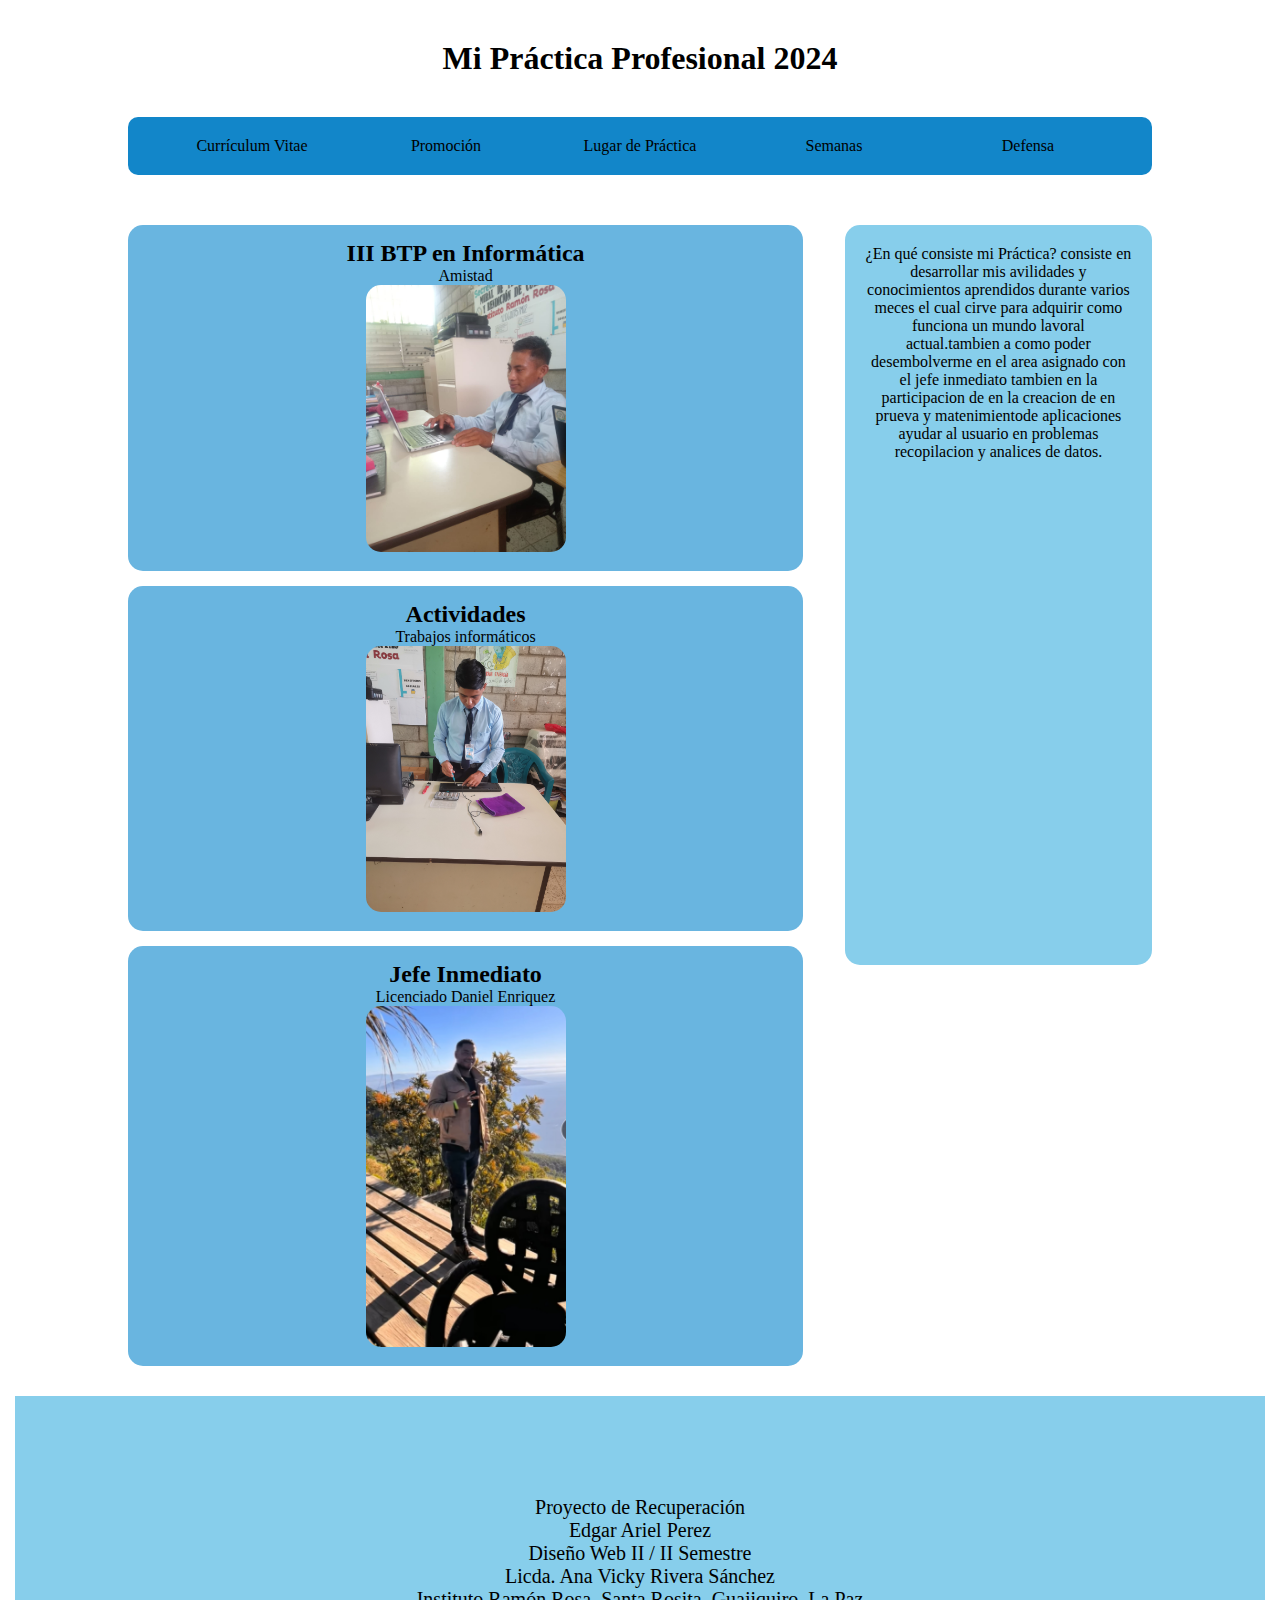
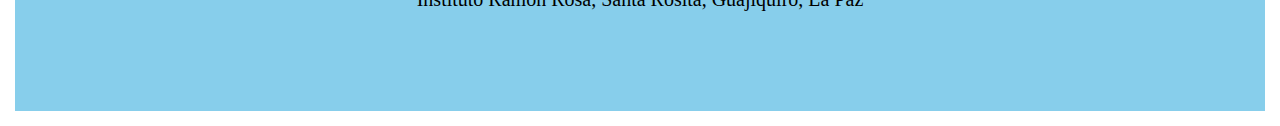
<file: index.html>
<!DOCTYPE html>
<html>
<head>
	<meta charset="utf-8">
	<meta name="viewport" content="width=device-width, initial-scale=1">
	<title>Edgar Ariel Perez</title>
	<link rel="stylesheet" type="text/css" href="estilo.css">
</head>


<body>

	<div class="titulo">
		<h1>Mi Práctica Profesional 2024</h1>
	</div>

	<nav>
		<ul>
			<li><a href="curri/curri.html">Currículum Vitae</a></li>
			<li><a href="promocion/promocion.html">Promoción</a></li>
			<li><a href="lugar/lugar.html">Lugar de Práctica</a></li>
			<li><a href="semanas/semana.html">Semanas</a></li>
			<li><a href="defensa\defensa.html">Defensa</a></li>
		</ul>
	</nav>

	<div class="contenido">
		<div class="articulo">
			<div>
				<h2>III BTP en Informática</h2>
				<p>Amistad</p>
				<img src="img/thedi.jpg">
			</div>


			<div>
				<h2>Actividades</h2>
				<p>Trabajos informáticos</p>
				<img src="img/ariel.jpg">
			</div>


			<div>
				<h2>Jefe Inmediato</h2>
				<p>Licenciado Daniel Enriquez</p>
				<img src="img/daniel.jpg">
			</div>


			
		</div>


		<div class="secundario">
			<p>¿En qué consiste mi Práctica?
			consiste en desarrollar mis avilidades y conocimientos aprendidos durante varios meces 
		el cual cirve para adquirir como funciona un mundo lavoral actual.tambien a como poder desembolverme 
	en el area asignado con el jefe inmediato tambien en la participacion de en la creacion de en prueva y matenimientode 
	aplicaciones ayudar al usuario en problemas recopilacion y analices de datos. </p>
		</div>
	</div>
<footer>
	<div class="piedepagina">
		<p>Proyecto de Recuperación <br>
			Edgar Ariel Perez <br>
		   Diseño Web II / II Semestre <br>
		   Licda. Ana Vicky Rivera Sánchez <br>
		   Instituto Ramón Rosa, Santa Rosita, Guajiquiro, La Paz
		</p>
	</div>
</footer>
</body>
</html>
</file>
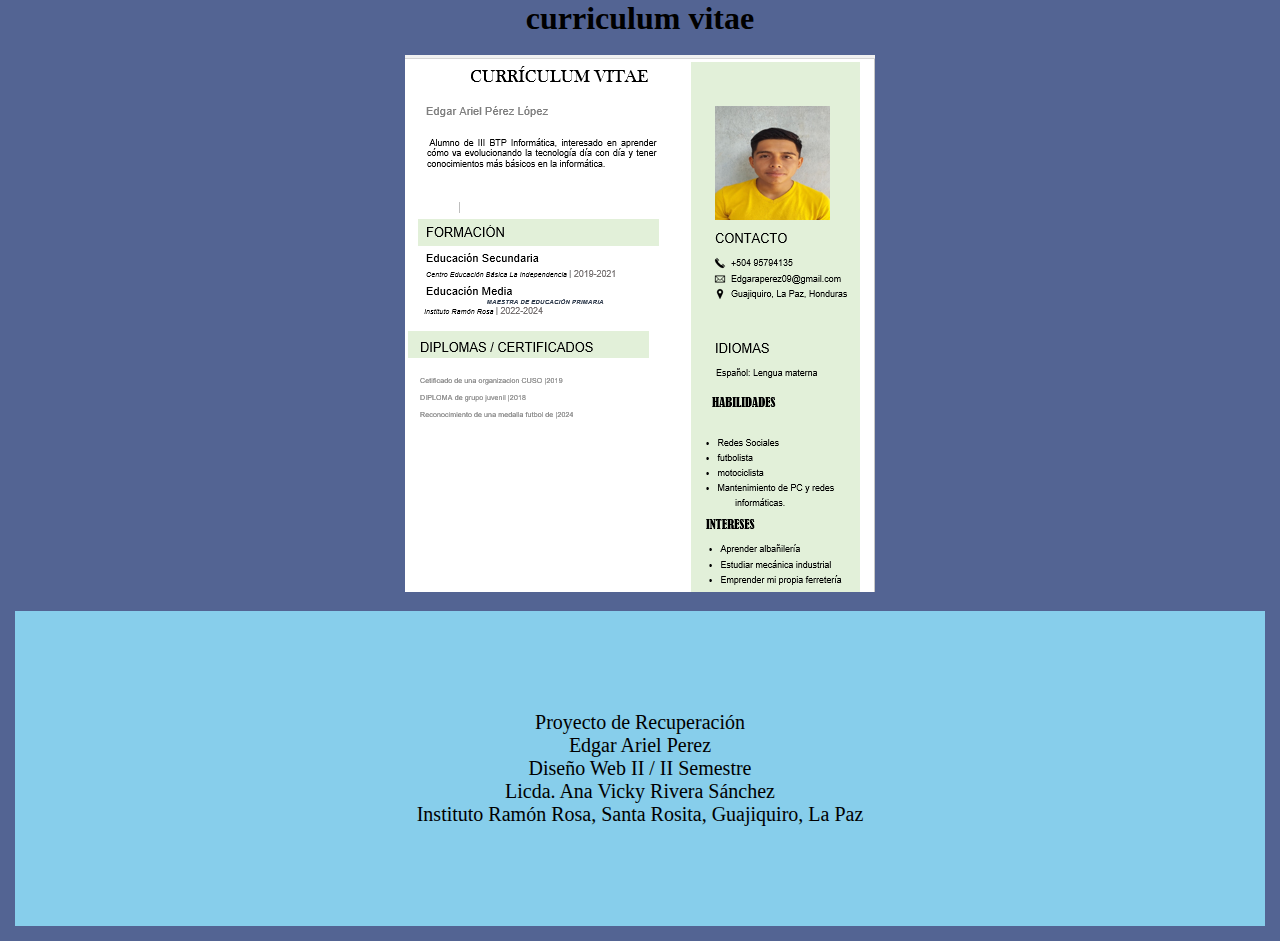
<file: curri/curri.html>
<!DOCTYPE html>
<html>
<head>
	<meta charset="utf-8">
	<meta name="viewport" content="width=device-width, initial-scale=1">
	<title></title>
	<link rel="stylesheet" type="text/css" href="curri.css">
</head>
<body>
	<h1>curriculum vitae</h1><br>
 <center><img src="../img/imagen.png"></center>
</body>
<footer>
	<div class="piedepagina">
		<p>Proyecto de Recuperación <br>
			Edgar Ariel Perez <br>
		   Diseño Web II / II Semestre <br>
		   Licda. Ana Vicky Rivera Sánchez <br>
		   Instituto Ramón Rosa, Santa Rosita, Guajiquiro, La Paz
		</p>
	</div>
</footer>
</html>
</file>
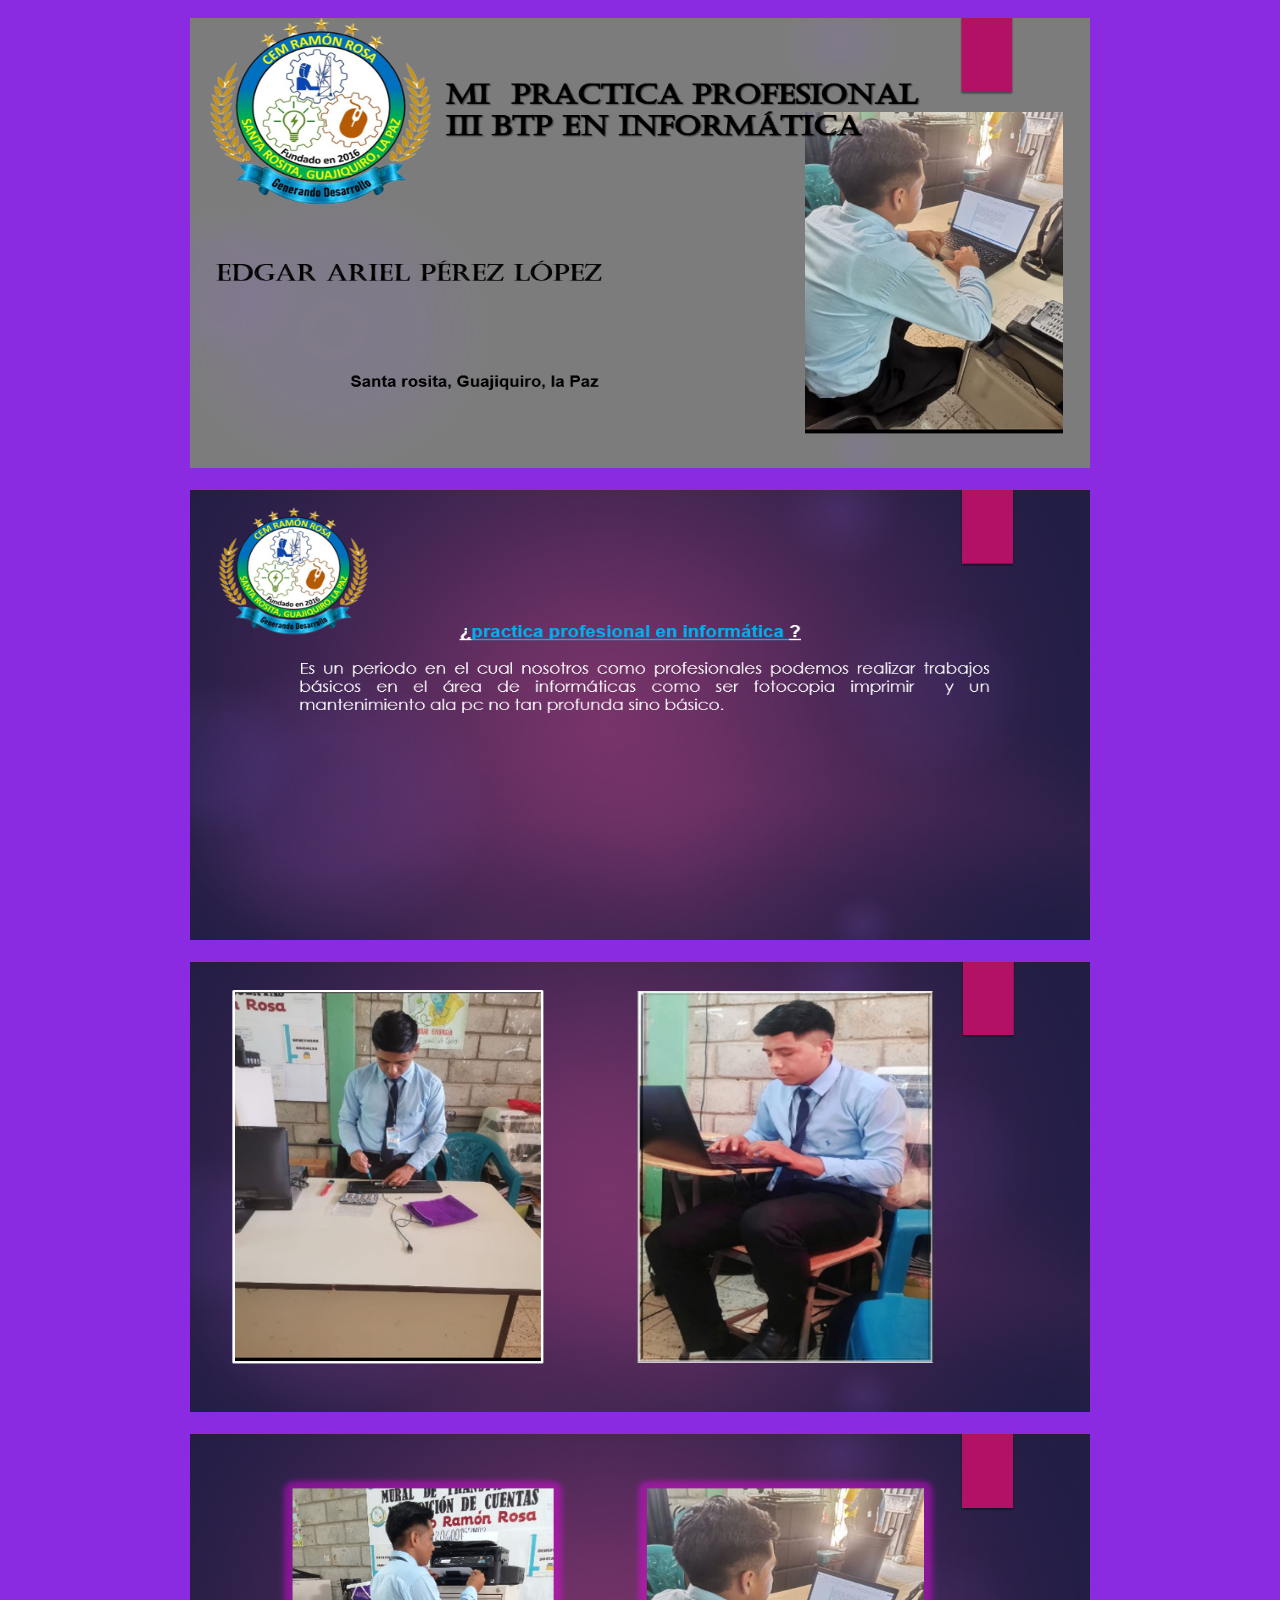
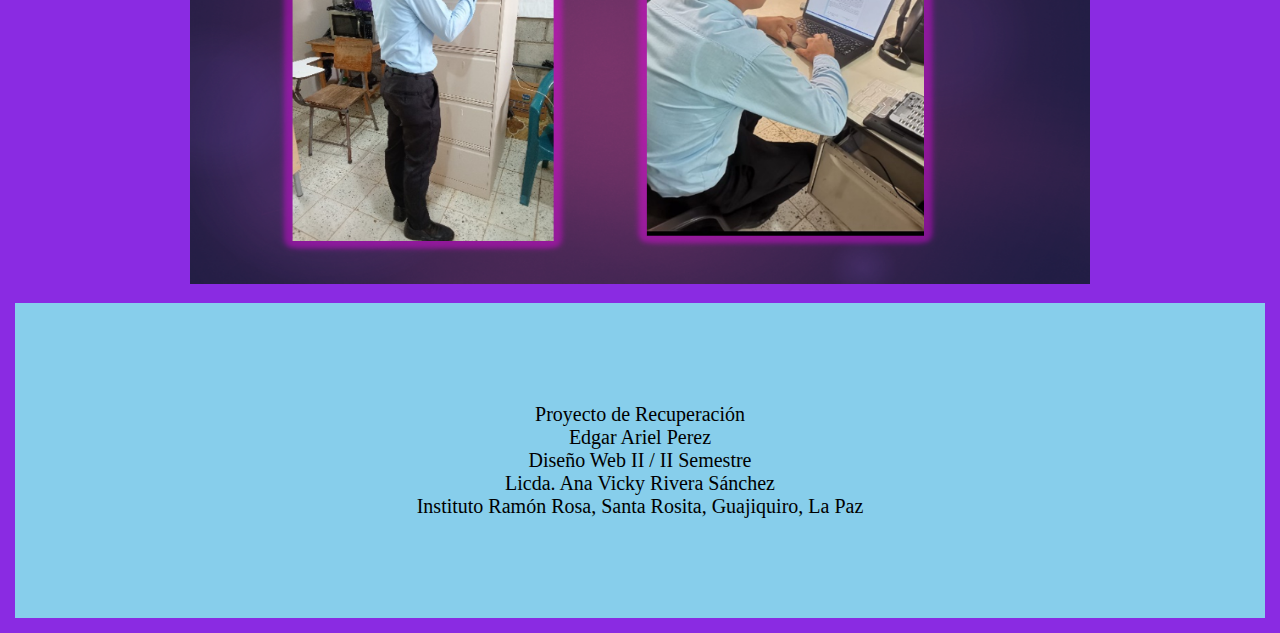
<file: defensa/defensa.html>
<!DOCTYPE html>
<html>
<head>
	<meta charset="utf-8">
	<meta name="viewport" content="width=device-width, initial-scale=1">
	<title>Edgar Ariel Perez</title>
	<link rel="stylesheet" type="text/css" href="defensa.css">
</head>
<header></header>

<body>
	<br><center><img src="../img/precentacion1.png"width="900" height="450"></center><br>
	<center><img src="..\img/precentacion2.png"width="900" height="450"></center><br>
	<center><img src="..\img/precentacion3.png"width="900" height="450"></center><br>
	<center><img src="..\img/precentacion4.png"width="900" height="450"></center>
	
</body>
<footer>
	<div class="piedepagina">
		<p>Proyecto de Recuperación <br>
			Edgar Ariel Perez <br>
		   Diseño Web II / II Semestre <br>
		   Licda. Ana Vicky Rivera Sánchez <br>
		   Instituto Ramón Rosa, Santa Rosita, Guajiquiro, La Paz
		</p>
	</div>
</footer>
</body>
</html>
</file>
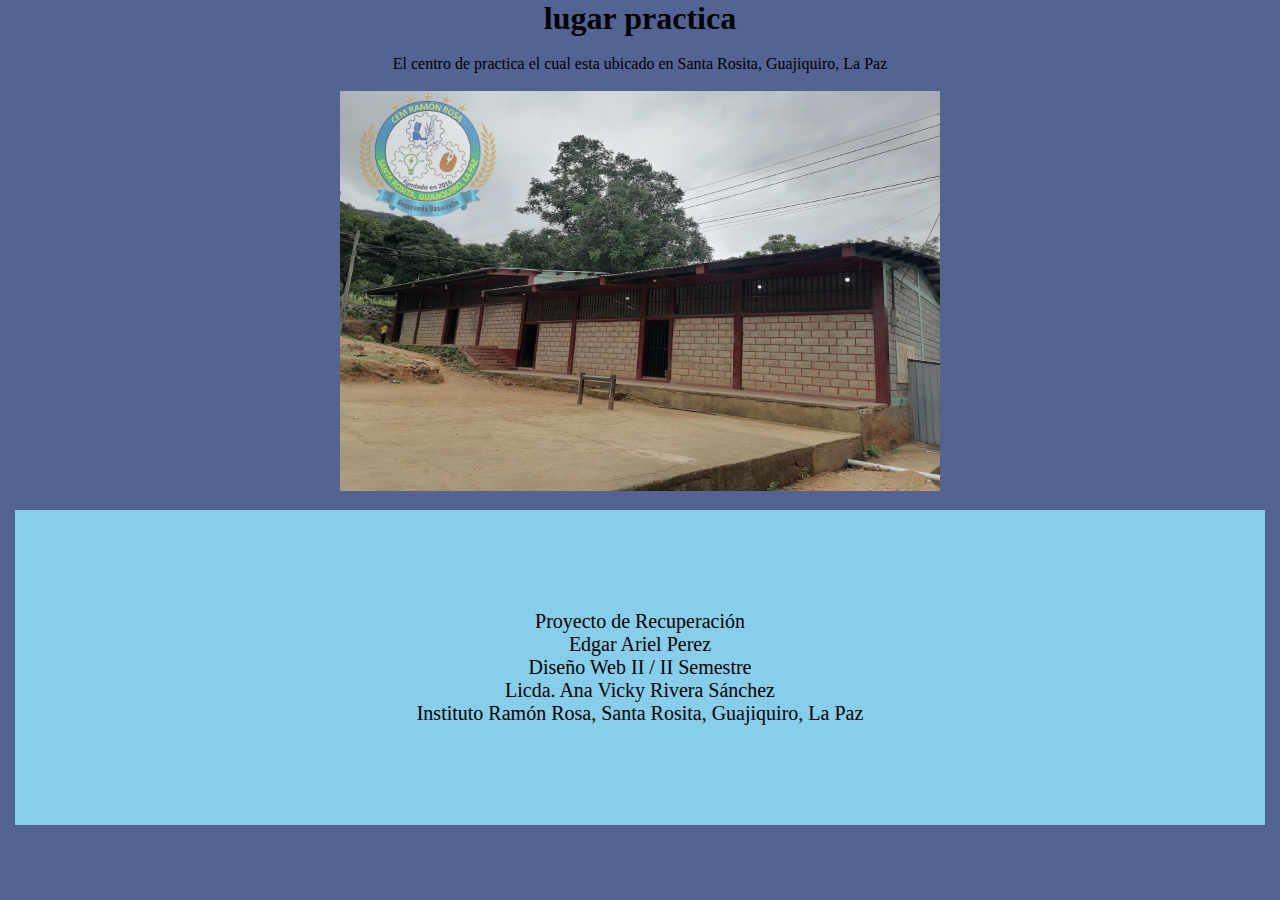
<file: lugar/lugar.html>
<!DOCTYPE html>
<html>
<head>
	<meta charset="utf-8">
	<title>lugar</title>
	<link rel="stylesheet" type="text/css" href="../lugar/lugar.css">
</head>
<header>
	<center><h1>lugar practica</h1></center><br>
</header>

<body><p>El centro de practica el cual esta ubicado en Santa Rosita, Guajiquiro, La Paz</p><br>

<img src="..\img\lugar.jpg" width="600" height="400">
</body>

<footer>
	<div class="piedepagina">
		<p>Proyecto de Recuperación <br>
			Edgar Ariel Perez <br>
		   Diseño Web II / II Semestre <br>
		   Licda. Ana Vicky Rivera Sánchez <br>
		   Instituto Ramón Rosa, Santa Rosita, Guajiquiro, La Paz
		</p>
	</div>
</footer>
</html>
</file>
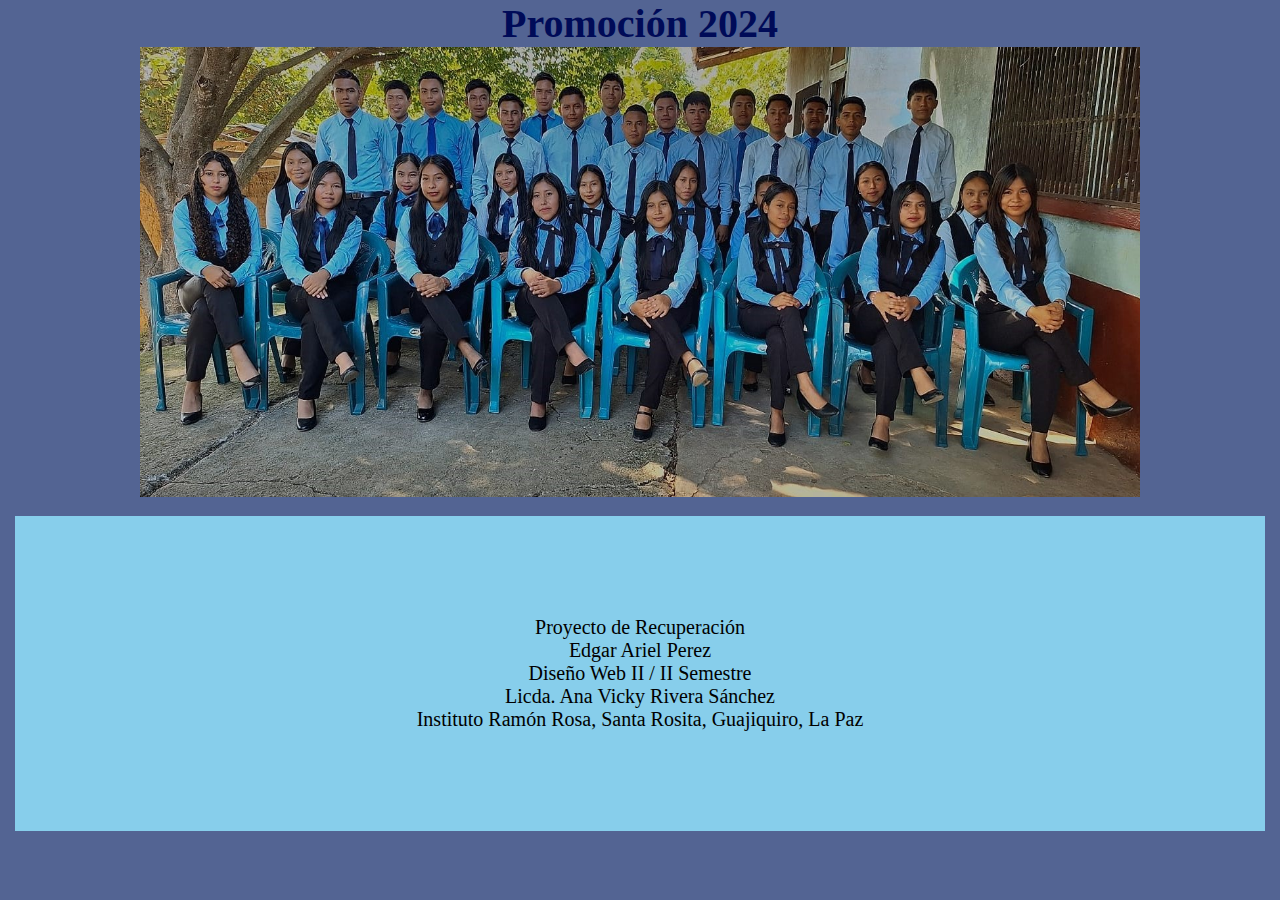
<file: promocion/promocion.html>
<!DOCTYPE html>
<html>
<head>
	<meta charset="utf-8">
	<title>promocion</title>
	<link rel="stylesheet" type="text/css" href="promocion.css">
</head>

<header>
	<h1>Promoción 2024</h1>
</header>
<body>

<center><img src="..\img/promo.jpg"width="1000" height="450"></center>

</body>
<footer>
	<div class="piedepagina">
		<p>Proyecto de Recuperación <br>
			Edgar Ariel Perez <br>
		   Diseño Web II / II Semestre <br>
		   Licda. Ana Vicky Rivera Sánchez <br>
		   Instituto Ramón Rosa, Santa Rosita, Guajiquiro, La Paz
		</p>
	</div>
</footer>
</html>
</file>
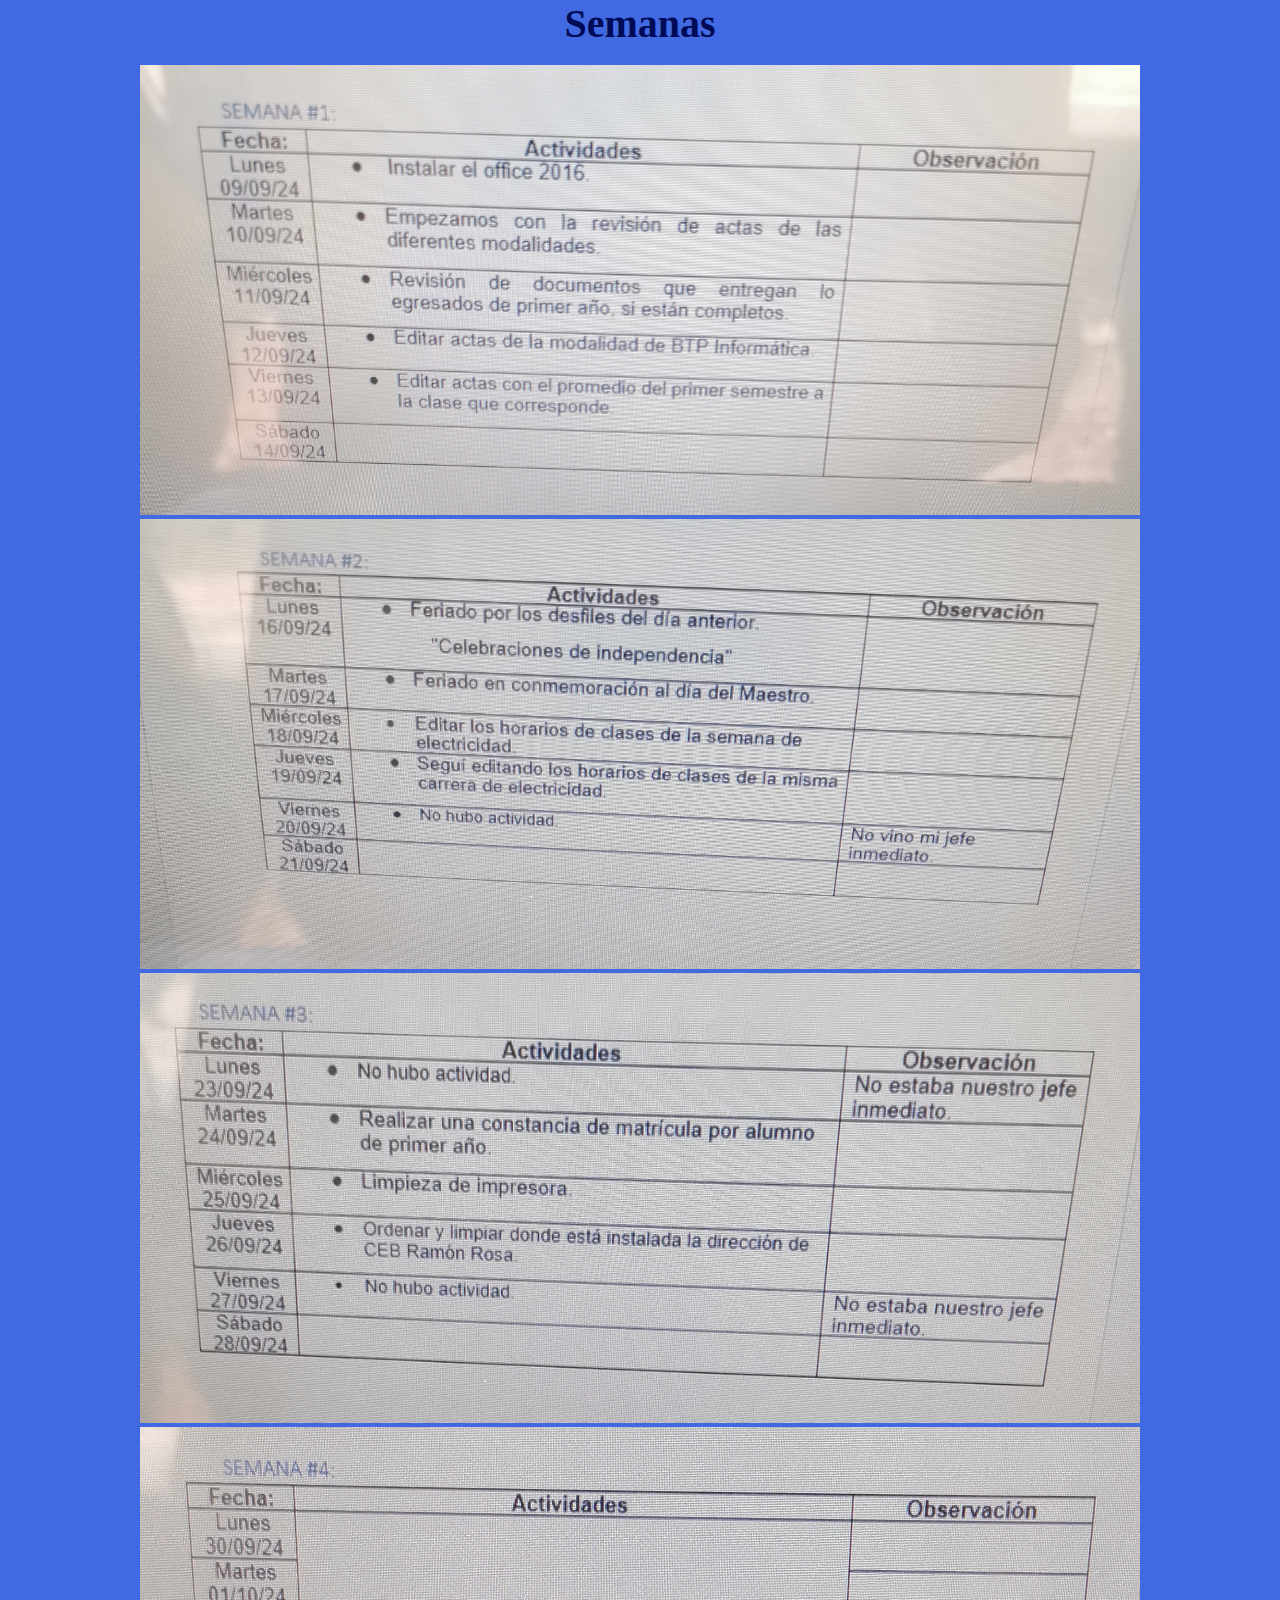
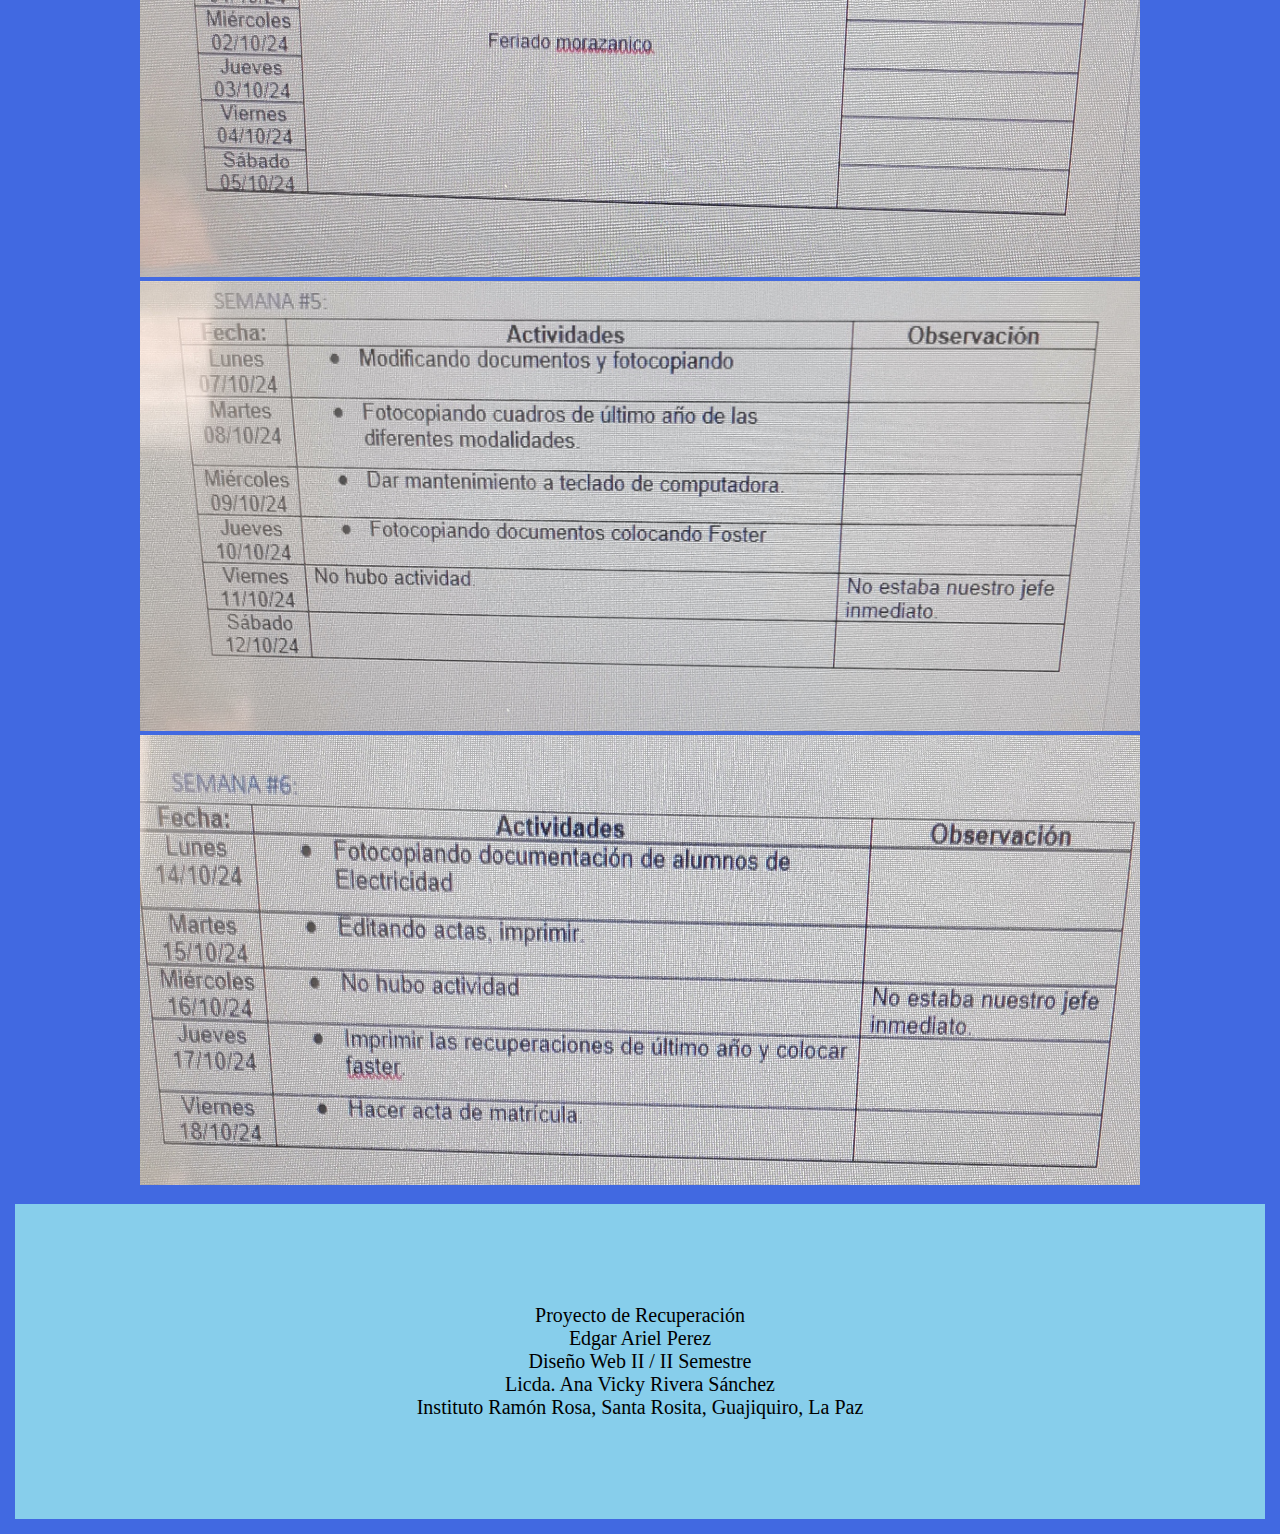
<file: semanas/semana.html>
<!DOCTYPE html>
<html>
<head>
	<meta charset="utf-8">
	<title>promocion</title>
	<link rel="stylesheet" type="text/css" href="semanas.css">
</head>

<header>
	<h1>Semanas</h1><br>
</header>
<body>

<center><img src="..\img/semana1.jpg"width="1000" height="450"></center>
<center><img src="..\img/semana2.jpg"width="1000" height="450"></center>
<center><img src="..\img/semana3.jpg"width="1000" height="450"></center>
<center><img src="..\img/semana4.jpg"width="1000" height="450"></center>
<center><img src="..\img/semana5.jpg"width="1000" height="450"></center>
<center><img src="..\img/semana 6.jpg"width="1000" height="450"></center>

</body>
<footer>
	<div class="piedepagina">
		<p>Proyecto de Recuperación <br>
			Edgar Ariel Perez <br>
		   Diseño Web II / II Semestre <br>
		   Licda. Ana Vicky Rivera Sánchez <br>
		   Instituto Ramón Rosa, Santa Rosita, Guajiquiro, La Paz
		</p>
	</div>
</footer>
</html>
</file>
<file: estilo.css>
* {
	padding: 0;
	margin: 0;
	font-family: century gothic;
	color: black;
	text-decoration: none;
	text-align: center;
}
.titulo {
	padding: 40px;
}

nav ul {
	width: 80%;
	margin: auto;
	border-radius: 10px;
	list-style-type: none;
	background-color: #1286c9;
}
nav li {
	display: inline-flex;
}
nav a {
	padding: 20px;
	width: 150px;
}
nav ul a:hover {
	background-color: white;
}

.contenido {
	display: flex;
	width: 80%;
	margin: auto;
	margin-top: 50px;
}
.contenido .articulo {
	width: 70%;
	margin: auto;
}
.contenido .articulo div {
	width: 90%;
	padding: 15px;
	background-color: #69b5e0;
	border-radius: 15px;
	margin-bottom: 15px;
}
.contenido .articulo img {
	width: 200px;
	border-radius: 15px;
}
.contenido .secundario {
	width: 30%;
}
.contenido .secundario p {
	background-color: #87ceeb;
	border-radius: 15px;
	padding: 20px;
	height: 700px;
}

.piedepagina {
	background-color: #87ceeb;
	margin-top: 100px;
	text-align:center ;
 color: #ccc;
 font-size:20px ;
 font-family:'Gill Sans Ultra Bold' ;
 margin:15px ;   
 max-width:100%;

}
.piedepagina p {
	padding: 100px;
}
</file>
<file: curri/curri.css>
* {
	padding: 0;
	margin: 0;
	font-family: century gothic;
	color: black;
	text-align: center;
	text-decoration: none;
}
body{
	background-color: #536493;
}
.piedepagina {
	background-color: #87ceeb;
	margin-top: 100px;
	text-align:center ;
 color: #000000;
 font-size:20px ;
 margin:15px ;   
 max-width:100%;

}
.piedepagina p {
	padding: 100px;
}
</file>
<file: defensa/defensa.css>
* {
	padding: 0;
	margin: 0;
	font-family: century gothic;
	color: black;
	text-decoration: none;
	text-align: center;
}

body{
	background-color: blueviolet;
}
.piedepagina {
	background-color: #87ceeb;
	margin-top: 100px;
	text-align:center ;
 color: #ccc;
 font-size:20px ;
 font-family:'Gill Sans Ultra Bold' ;
 margin:15px ;   
 max-width:100%;

}
.piedepagina p {
	padding: 100px;
}
</file>
<file: lugar/lugar.css>
* {
	padding: 0;
	margin: 0;
	font-family: century gothic;
	color: black;
	text-align: center;
	text-decoration: none;
}
body{
	background-color: #536493;
}
.piedepagina {
	background-color: #87ceeb;
	margin-top: 100px;
	text-align:center ;
 color: #ccc;
 font-size:20px ;
 font-family:'Gill Sans Ultra Bold' ;
 margin:15px ;   
 max-width:100%;

}
.piedepagina p {
	padding: 100px;
}
</file>
<file: promocion/promocion.css>
* {
	padding: 0;
	margin: 0;
	font-family: century gothic;
	color: black;
	text-align: center;
	text-decoration: none;
}
body{
	background-color: #536493;
}
header h1{
text-align: center; 
color: #000B58;
font-size: 40px;
}


.piedepagina {
	background-color: #87ceeb;
	margin-top: 100px;
	text-align:center ;
 color: #000000;
 font-size:20px ;
 margin:15px ;   
 max-width:100%;

}
.piedepagina p {
	padding: 100px;
}
</file>
<file: semanas/semanas.css>
* {
	padding: 0;
	margin: 0;
	font-family: century gothic;
	color: black;
	text-align: center;
	text-decoration: none;
}body{
	background-color: royalblue;
}

header h1{
text-align: center; 
color: #000B58;
font-size: 40px;
}

.piedepagina {
	background-color: #87ceeb;
	margin-top: 100px;
	text-align:center ;
 color: #ccc;
 font-size:20px ;
 font-family:'Gill Sans Ultra Bold' ;
 margin:15px ;   
 max-width:100%;

}
.piedepagina p {
	padding: 100px;
}
</file>
